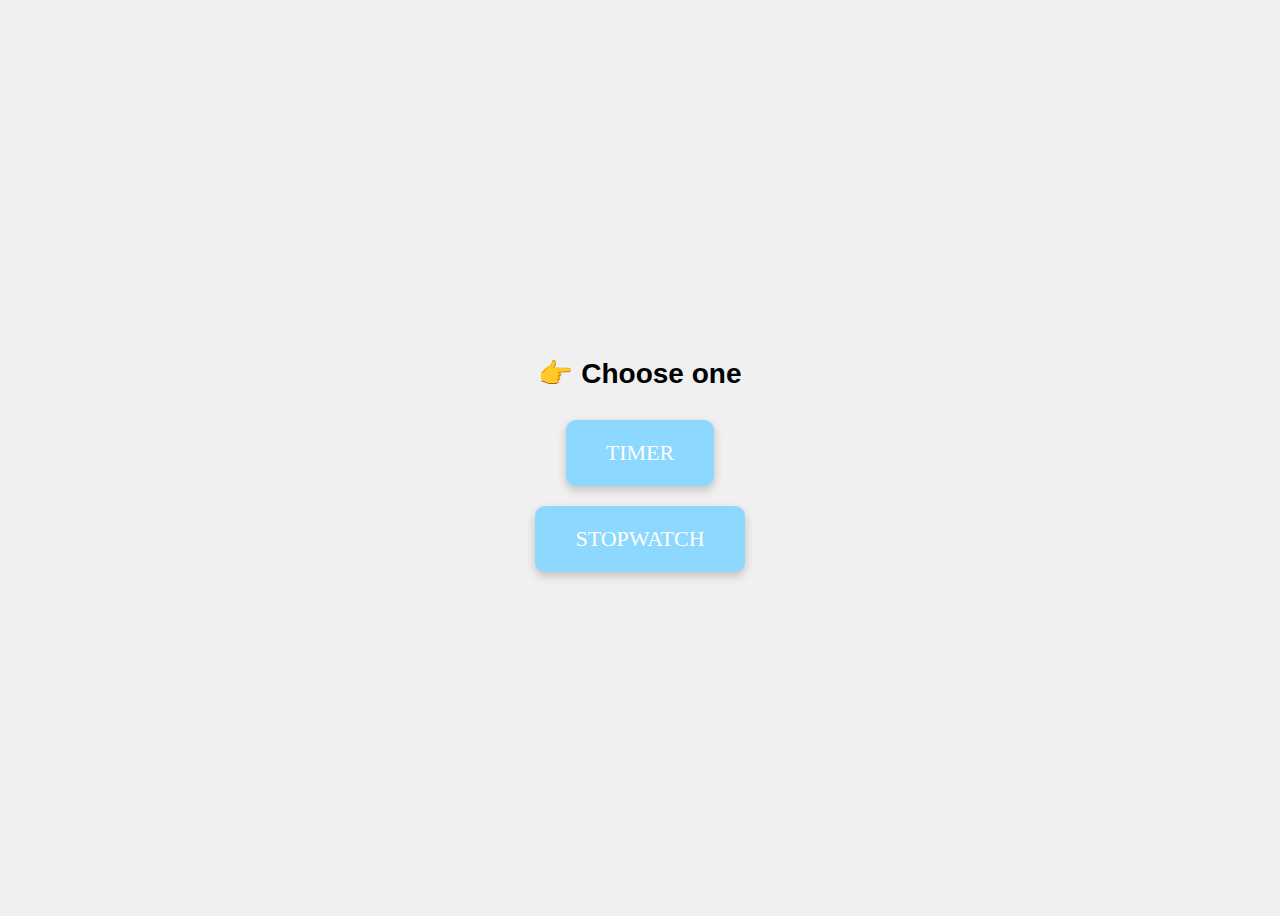
<file: index.html>
<!DOCTYPE html>
<html lang="en">
<head>
  <meta charset="UTF-8" />
  <meta name="viewport" content="width=device-width, initial-scale=1.0"/>
  <title>STrack</title>
  <link rel="icon" href="stop-watch.png" />
  <link rel="stylesheet" href="https://cdnjs.cloudflare.com/ajax/libs/font-awesome/6.0.0-beta3/css/all.min.css">
  <style>
    body {
      display: flex;
      flex-direction: column;
      justify-content: center;
      align-items: center;
      height: 100vh;
      background-color: #f0f0f0;
      font-family: Arial, sans-serif;
    }
    div {
      font-family: 'Times New Roman', Times, serif;
      padding: 20px 40px;
      font-size: 22px;
      margin: 10px;
      cursor: pointer;
      border: none;
      border-radius: 5px;
      border-radius: 10px;
      box-shadow: 0 4px 10px rgba(0, 0, 0, 0.2);
      transition: transform 0.2s;
      background-color: #8DD8FF;
      color: white;
      transition: background-color 0.3s ease;
      text-align: center;
    }
    h2 {
      text-align: center;
      font-size: 28px;
      margin-bottom: 20px;
    }
  </style>
</head>
<body>
  <h2>👉 Choose one</h2>
  <a href="clock.html" style="text-decoration: none;">
    <div>TIMER</div>
  </a>
  <a href="stopwatch" style="text-decoration: none;">
    <div>STOPWATCH</div>
  </a>
</body>
</html>
</file>
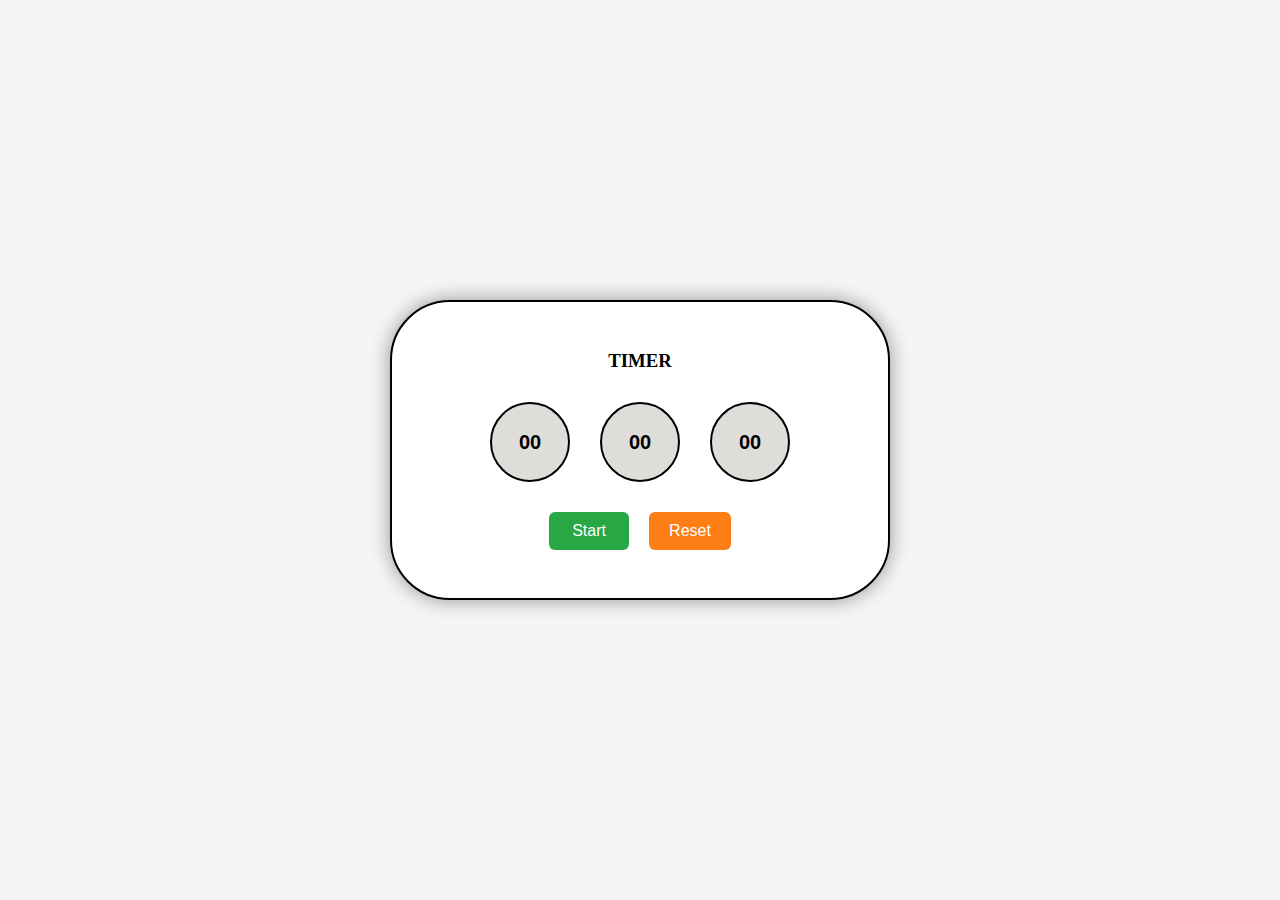
<file: clock.html>
<!-- TIMER  -->
<!DOCTYPE html>
<html lang="en">
<head>
  <meta charset="UTF-8" />
  <meta name="viewport" content="width=device-width, initial-scale=1.0"/>
  <title>Timer</title>
  <link rel="stylesheet" href="clock.css" />
  <link rel="stylesheet" href="https://cdnjs.cloudflare.com/ajax/libs/font-awesome/6.0.0-beta3/css/all.min.css">
</head>
<body>
  <div class="parent">
    <h3 style="font-family: Georgia, 'Times New Roman', Times, serif;">TIMER</h3>
    <div class="circles">
      <div class="child1">00</div>
      <div class="child2">00</div>
      <div class="child3">00</div>
    </div>
    <div class="buttons">
      <div class="btn b1" onclick="timer()">Start</div>
      <div class="btn b3">Reset</div>
    </div>
  </div>
  <script src="clock.js"></script>
</body>
</html>
</file>
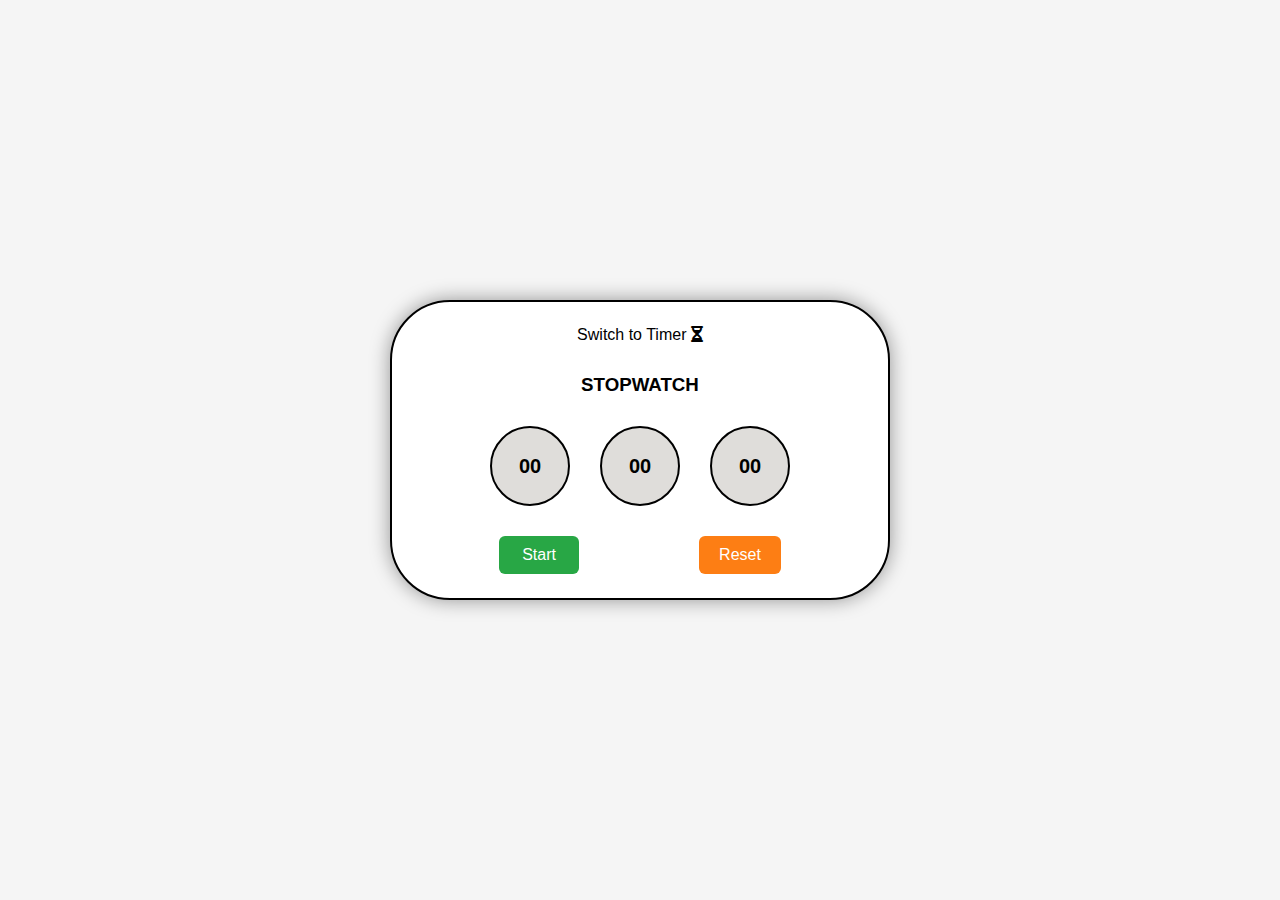
<file: stopwatch.html>
<!-- STOPWATCH -->
<!DOCTYPE html>
<html lang="en">
<head>
  <meta charset="UTF-8" />
  <meta name="viewport" content="width=device-width, initial-scale=1.0"/>
  <title>StopWatch</title>
  <link rel="stylesheet" href="https://cdnjs.cloudflare.com/ajax/libs/font-awesome/6.0.0-beta3/css/all.min.css">
  <link rel="icon" href="C:\Users\D.Sai Surya Vinay\Downloads\stop-watch.png">

  <link rel="stylesheet" href="clock.css" />
</head>
<body>
  <div class="parent">
    <div class="box" onclick="switchToTimer()">
      <span class="text-label">Switch to Timer</span>
      <span class="icon-label"><i class="fas fa-hourglass-half"></i></span>
    </div>
    <h3 class="timer-title">STOPWATCH</h3>
    <div class="circles">
      <div class="child1">00</div>
      <div class="child2">00</div>
      <div class="child3">00</div>
    </div>
    <div class="buttons">
      <div class="btn b1" onclick="startStopwatch()">Start</div>
      <div class="btn b2" onclick="stopStopwatch()">Stop</div>
      <div class="btn b3" onclick="resetStopwatch()">Reset</div>
    </div>
  </div>

  <script>
    let stopwatchInterval;
    let seconds = 0, minutes = 0, hours = 0;

    function startStopwatch() {
      clearInterval(stopwatchInterval);
      stopwatchInterval = setInterval(() => {
        seconds++;
        if (seconds >= 60) {
          seconds = 0;
          minutes++;
        }
        if (minutes >= 60) {
          minutes = 0;
          hours++;
        }
        document.querySelector('.child1').textContent = String(hours).padStart(2, '0');
        document.querySelector('.child2').textContent = String(minutes).padStart(2, '0');
        document.querySelector('.child3').textContent = String(seconds).padStart(2, '0');
      }, 1000);
    }

    function stopStopwatch() {
      clearInterval(stopwatchInterval);
    }

    function resetStopwatch() {
      clearInterval(stopwatchInterval);
      seconds = 0;
      minutes = 0;
      hours = 0;
      document.querySelector('.child1').textContent = '00';
      document.querySelector('.child2').textContent = '00';
      document.querySelector('.child3').textContent = '00';
    }

    function switchToTimer() {
      document.body.classList.add("fade-out");
      setTimeout(() => {
        window.location.href = 'index.html';
      }, 500); 
    }
  </script>
</body>
</html>
</file>
<file: clock.css>
* {
  margin: 0;
  padding: 0;
  box-sizing: border-box;
}

body {
  font-family: Arial, sans-serif;
  display: flex;
  justify-content: center;
  align-items: center;
  min-height: 100vh;
  background-color: whitesmoke;
}

.parent {
  display: flex;
  flex-direction: column;
  width: 500px;        
  height: 300px;       
  padding: 20px;
  border: 2px solid black;
  border-radius: 60px;
  background-color: white;
  gap: 30px;
  justify-content: center;
  align-items: center;
  box-shadow: 0 0 20px rgba(0, 0, 0, 0.4);
}

.circles {
  display: flex;
  justify-content: center;
  align-items: center;
  gap: 30px;
  flex-wrap: wrap;
}

.child1, .child2, .child3 {
  background-color: rgb(223, 221, 218);
  width: 80px;      
  height: 80px;     
  border-radius: 50%;
  border: 2px solid black;
  display: flex;
  justify-content: center;
  align-items: center;
  font-size: 20px;
  font-weight: bold;
}

.buttons {
  display: flex;
  justify-content: center;
  align-items: center;
  gap: 20px;
  flex-wrap: wrap;
  font-size: 16px;
  /* display: none; */
}

.btn {
  padding: 10px 20px;
  /* background-color: #007bff; */
  color: white;
  border-radius: 6px;
  cursor: pointer;
  text-align: center;
  /* display: none; */
  min-width: 80px;
}
.b1{
  background-color: #28a745;
}
.b3{
  background-color: #fd7e14 ;
}
.b2{
  background-attachment: #dc3545;
}
.stopwatch-header {
  display: flex;
  align-items: center;
  justify-content: center;
  gap: 12px;
  font-family: Georgia, 'Times New Roman', Times, serif;
  margin-bottom: -10px;
}

.stopwatch-header h3 {
  margin: 0;
  font-size: 24px;
}

.stopwatch-header img {
  width: 40px;
  height: 40px;
  border-radius: 50%;
}


@media (max-width: 480px) {
  .parent {
    width: 300px;
    height: 200px;
    padding: 10px;
  }

  .child1, .child2, .child3 {
    width: 60px;
    height: 60px;
    font-size: 16px;
  }

  .btn {
    min-width: 70px;
    padding: 8px 16px;
    font-size: 14px;
    /* display: none;  */
  }
}
</file>
